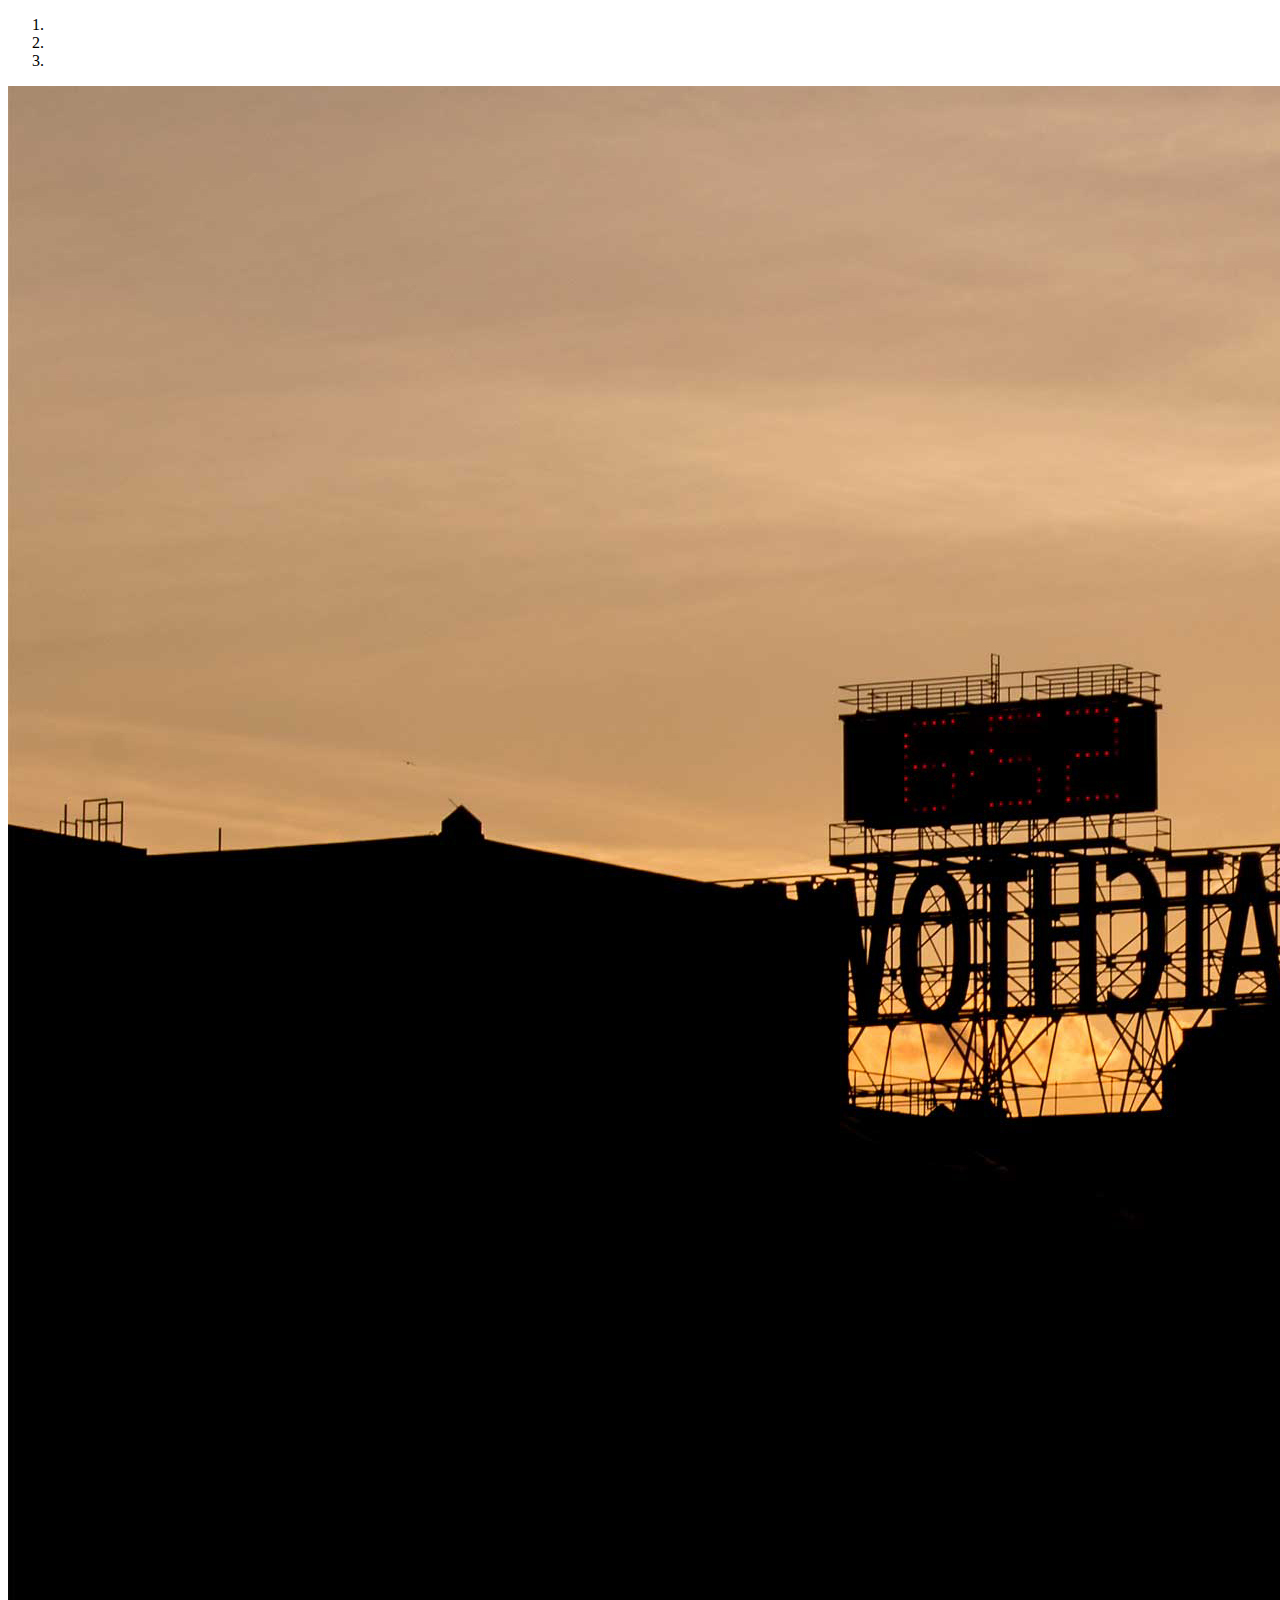
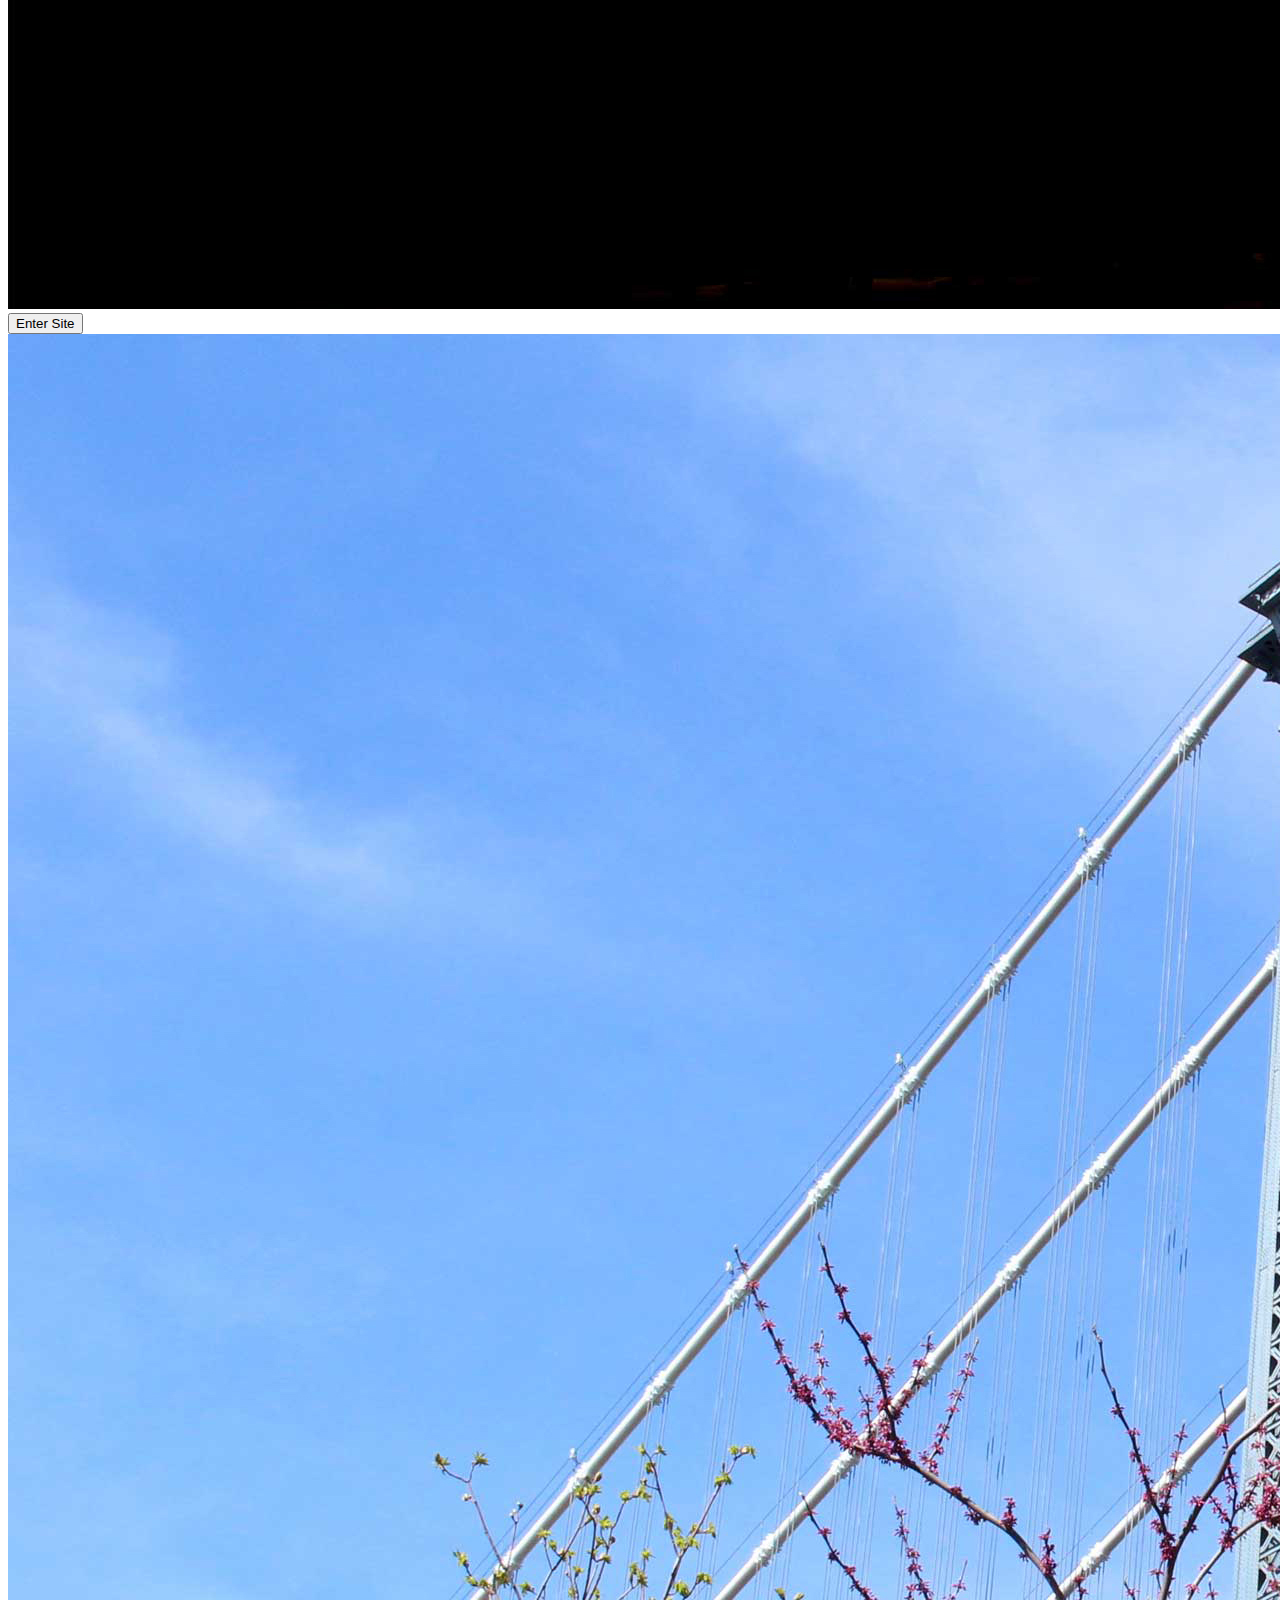
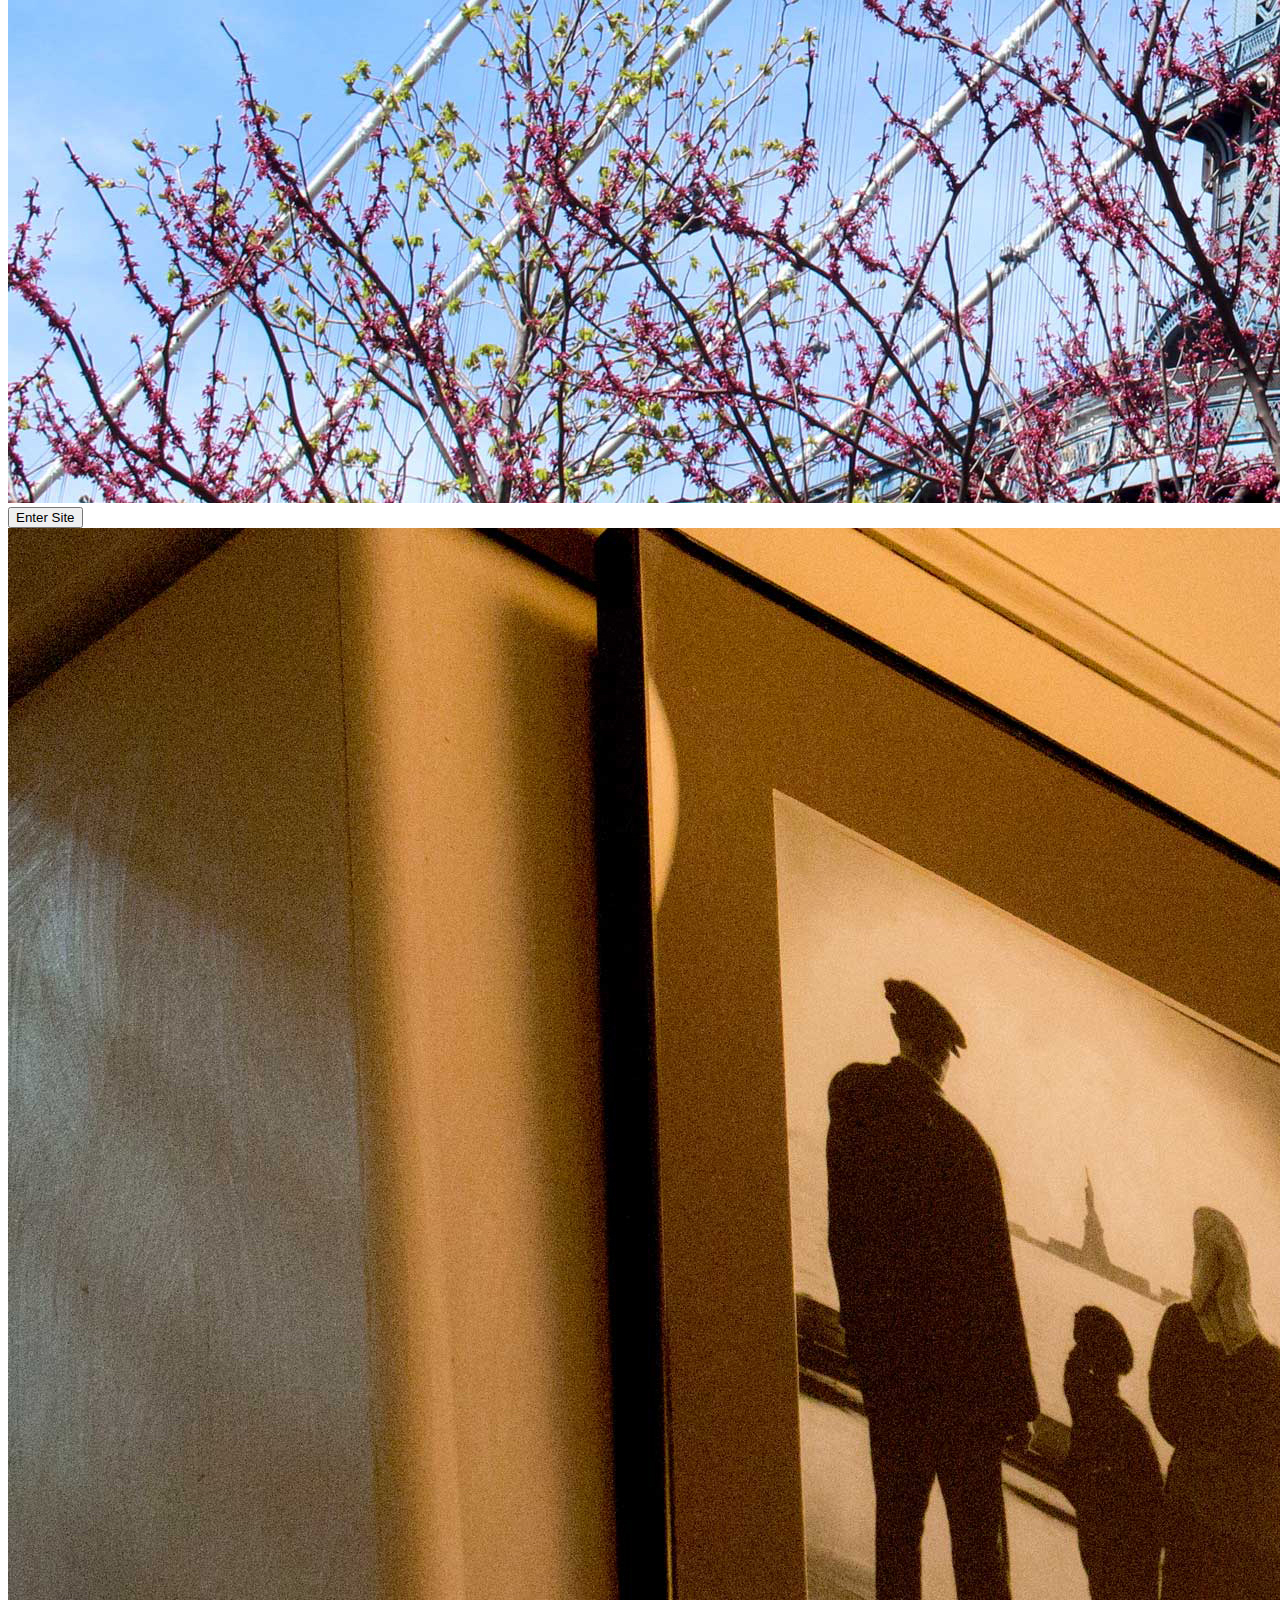
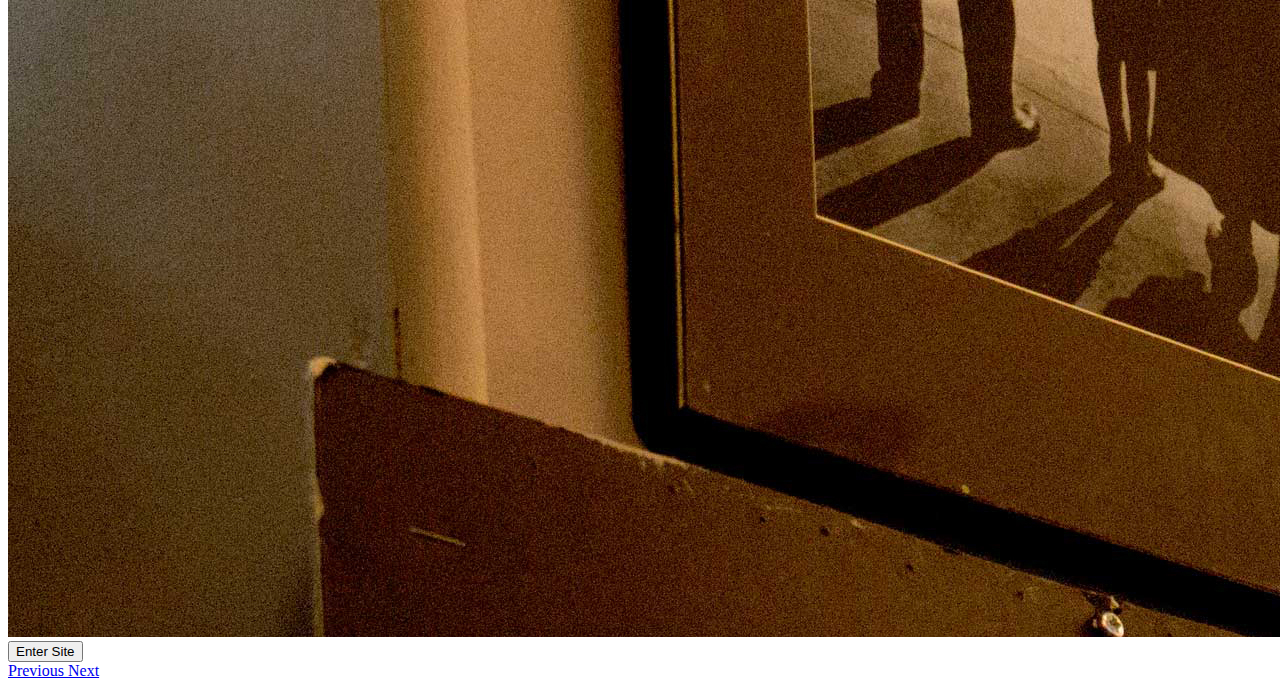
<file: Week_12_Final/index.html>
<!doctype html>
<html lang="en">
  <head>
    <title>Tonglin Xu</title>
    <meta charset="utf-8">
    <meta name="viewport" content="width=device-width, initial-scale=1, shrink-to-fit=no">

    <!-- Bootstrap CSS -->
    <link rel="stylesheet" href="https://maxcdn.bootstrapcdn.com/bootstrap/4.0.0-beta.2/css/bootstrap.min.css" integrity="sha384-PsH8R72JQ3SOdhVi3uxftmaW6Vc51MKb0q5P2rRUpPvrszuE4W1povHYgTpBfshb" crossorigin="anonymous">
  </head>


  <body>

    <div id="carouselIndicators" class="carousel slide" data-ride="carousel">
      <ol class="carousel-indicators">
        <li data-target="#carouselIndicators" data-slide-to="0" class="active"></li>
        <li data-target="#carouselIndicators" data-slide-to="1"></li>
        <li data-target="#carouselIndicators" data-slide-to="2"></li>
      </ol>
      <div class="carousel-inner" role="listbox">
        <div class="carousel-item active">
          <img class="d-block img-fluid" src="img/slide1.jpg" alt="First slide">
          <div class="carousel-caption d-none d-md-block">
            <a href="about.html"><button type="button" class="btn btn-outline-secondary btn-lg">Enter Site</button></a>
          </div>
        </div>
        <div class="carousel-item">
          <img class="d-block img-fluid" src="img/slide2.jpg" alt="Second slide">
          <div class="carousel-caption d-none d-md-block">
            <a href="about.html"><button type="button" class="btn btn-secondary btn-lg">Enter Site</button></a>
          </div>
        </div>
        <div class="carousel-item">
          <img class="d-block img-fluid" src="img/slide3.jpg" alt="Third slide">
          <div class="carousel-caption d-none d-md-block">
            <a href="about.html"><button type="button" class="btn btn-outline-secondary btn-lg">Enter Site</button></a>
          </div>
        </div>
      </div>
      <a class="carousel-control-prev" href="#carouselIndicators" role="button" data-slide="prev">
        <span class="carousel-control-prev-icon" aria-hidden="true"></span>
        <span class="sr-only">Previous</span>
      </a>
      <a class="carousel-control-next" href="#carouselIndicators" role="button" data-slide="next">
        <span class="carousel-control-next-icon" aria-hidden="true"></span>
        <span class="sr-only">Next</span>
      </a>
    </div>



    <script src="https://code.jquery.com/jquery-3.2.1.slim.min.js" integrity="sha384-KJ3o2DKtIkvYIK3UENzmM7KCkRr/rE9/Qpg6aAZGJwFDMVNA/GpGFF93hXpG5KkN" crossorigin="anonymous"></script>
    <script src="https://cdnjs.cloudflare.com/ajax/libs/popper.js/1.12.3/umd/popper.min.js" integrity="sha384-vFJXuSJphROIrBnz7yo7oB41mKfc8JzQZiCq4NCceLEaO4IHwicKwpJf9c9IpFgh" crossorigin="anonymous"></script>
    <script src="https://maxcdn.bootstrapcdn.com/bootstrap/4.0.0-beta.2/js/bootstrap.min.js" integrity="sha384-alpBpkh1PFOepccYVYDB4do5UnbKysX5WZXm3XxPqe5iKTfUKjNkCk9SaVuEZflJ" crossorigin="anonymous"></script>
  </body>
</html>
</file>
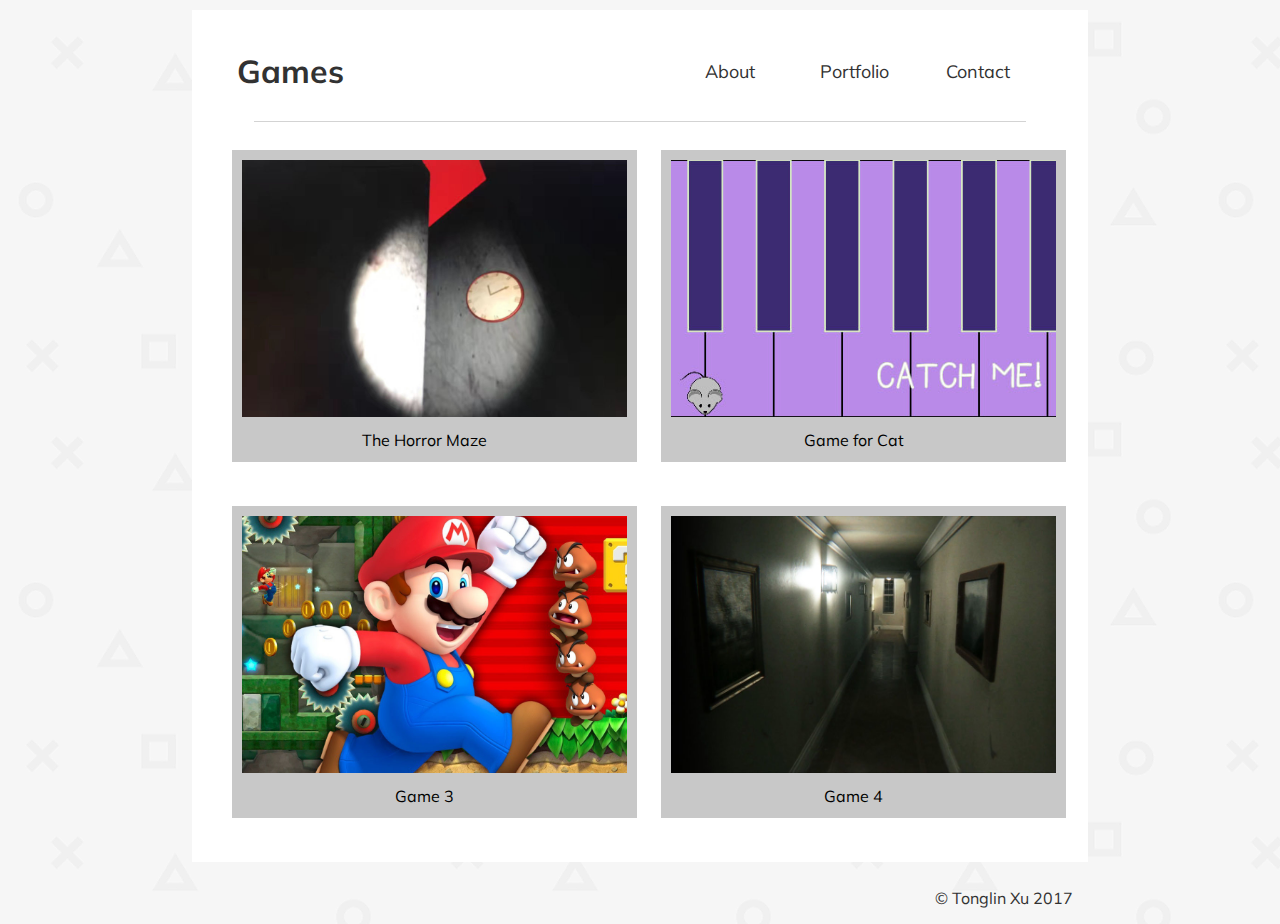
<file: Week_12_Final/portfolio/games.html>
<!DOCTYPE html>
<html>
<head>
	<title>Portfolio of Tonglin Xu</title>
	<link rel="stylesheet" type="text/css" href="css/games.css">
	<link href="https://fonts.googleapis.com/css?family=Muli" rel="stylesheet">
</head>

<body>
	
	<main>

	<header>

		<h1><a href="index.html">Games</a></h1>

		<nav>
			<ul class="menu">
				<li><a href="../about.html">About</a></li>
				<li><a href="index.html">Portfolio</a></li>
				<li><a href="../contact/index.html">Contact</a></li>
			</ul>
		</nav>

		<hr color="lightgrey" size="1" width="90%">
		
	</header>

	
	<div class="container">
        <div class="polaroid">
            <p>The Horror Maze</p>
            <a href="final_project_game.exe" target="_blank"><img src="img/horror_maze.jpg"></a>
        </div>
        <div class="polaroid">
            <p>Game for Cat</p>
            <a href="https://github.com/mirandaxuuu/Final_Project" target="_blank"><img src="img/game_for_cat.jpg"></a>
        </div>
        <div class="polaroid">
            <p>Game 3</p>
            <a href="#"><img src="img/game3.jpg"></a>
        </div>
        <div class="polaroid">
            <p>Game 4</p>
            <a href="#"><img src="img/game4.jpg"></a>
        </div>
    </div>

	</main>

	<footer>

		<p>&copy; Tonglin Xu 2017</p>

	</footer>



	<br class="clear">

</body>

</html>
</file>
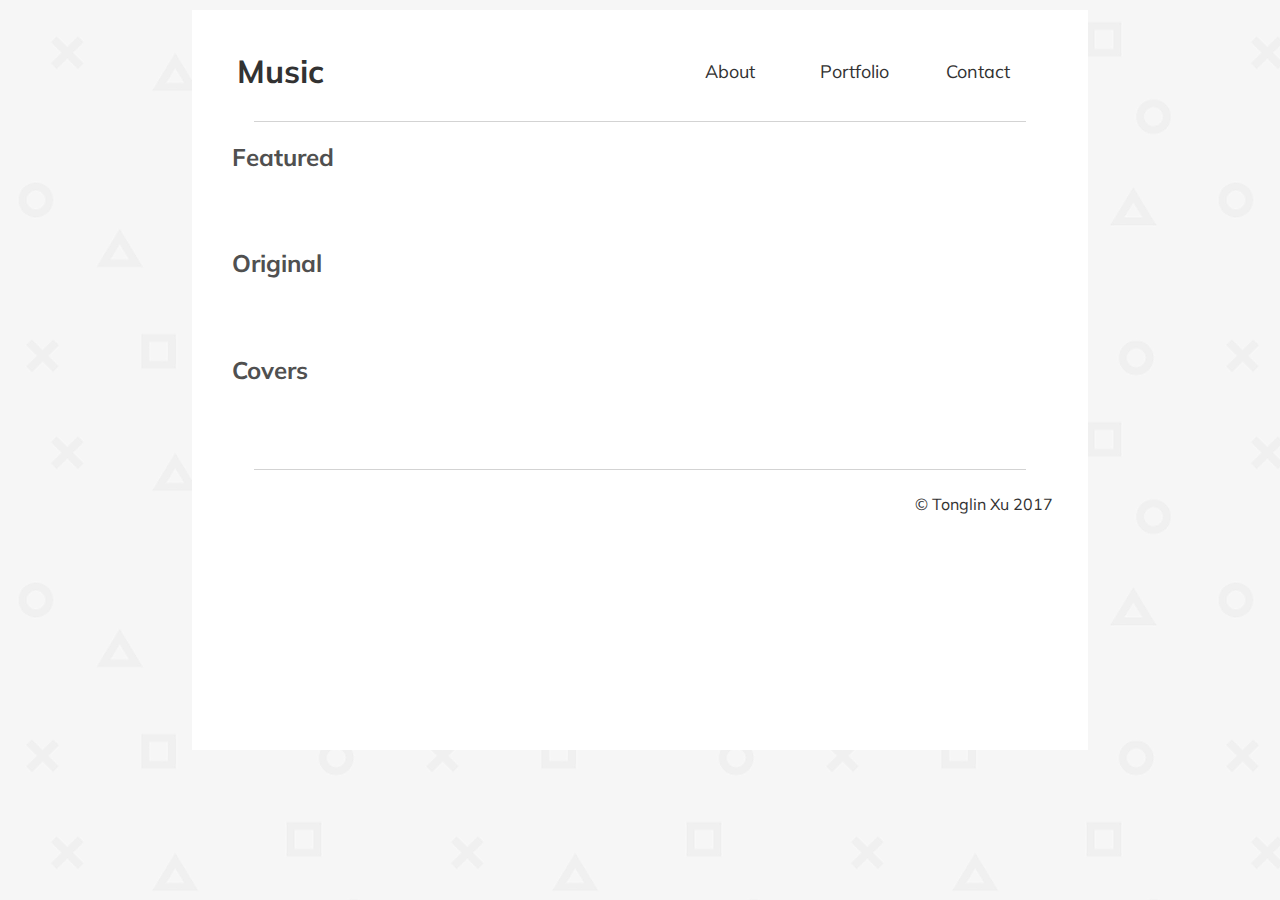
<file: Week_12_Final/portfolio/music.html>
<!DOCTYPE html>
<html>
<head>
	<title>Portfolio of Tonglin Xu</title>
	<link rel="stylesheet" type="text/css" href="css/music.css">
	<link href="https://fonts.googleapis.com/css?family=Muli" rel="stylesheet">
</head>

<body>
	
	<main>

	<header>

		<h1><a href="index.html">Music</a></h1>

		<nav>
			<ul class="menu">
				<li><a href="../about.html">About</a></li>
				<li><a href="index.html">Portfolio</a></li>
				<li><a href="../contact/index.html">Contact</a></li>
			</ul>
		</nav>

		<hr color="lightgrey" size="1" width="90%">
		
	</header>


	<div class="videos">

		<h2>Featured</h2>
		
		<div class="single_video">
		<object data="https://www.youtube.com/embed/ySMHwV12t2w?rel=0&amp;showinfo=0&amp;modestbranding=0&amp;color=white" class="featured"></object>
		</div>

		<div class="single_video">
		<object data="https://www.youtube.com/embed/rFy93tVUrjk?rel=0&amp;showinfo=0&amp;modestbranding=0&amp;color=white"></object>
		</div>
		
		<div class="single_video">
		<object data="https://www.youtube.com/embed/zP66cKKYwYo?rel=0&amp;showinfo=0&amp;modestbranding=0&amp;color=white"></object>
		</div>


		<a href="https://www.youtube.com/playlist?list=PLoeBg5THXQ6clagE6qCOy_8C4kf_pQivc" target="_blank"><h2 class="title">Original</h2></a>

		<div class="single_video">
		<object data="https://www.youtube.com/embed/RtckN2sNGZI?rel=0&amp;showinfo=0&amp;modestbranding=0&amp;color=white"></object>
		</div>

		<div class="single_video">
		<object data="https://www.youtube.com/embed/pH9Hze9YP0E?rel=0&amp;showinfo=0&amp;modestbranding=0&amp;color=white"></object>
		</div>
		
		<div class="single_video">
		<object data="https://www.youtube.com/embed/WgAKjSsRF_w?rel=0&amp;showinfo=0&amp;modestbranding=0&amp;color=white"></object>
		</div>

		<a href="https://www.youtube.com/playlist?list=PLoeBg5THXQ6enJjIZH44_OVbbMktKdTvZ"><h2 class="title" target="_blank">Covers</h2></a>

		<div class="single_video">
		<object data="https://www.youtube.com/embed/taqfTLHyJN0?rel=0&amp;showinfo=0&amp;modestbranding=0&amp;color=white"></object>
		</div>

		<div class="single_video">
		<object data="https://www.youtube.com/embed/nvTbT9C7y1k?rel=0&amp;showinfo=0&amp;modestbranding=0&amp;color=white"></object>
		</div>

		<div class="single_video">
		<object data="https://www.youtube.com/embed/G8QiT7JBavk?rel=0&amp;showinfo=0&amp;modestbranding=0&amp;color=white"></object>
		</div>

	</div>

	<br class="clear">

	<hr color="lightgrey" size="1" width="90%" class="clear">

	<footer>

		<p>&copy; Tonglin Xu 2017</p>

	</footer>

	<br class="clear">

	</main>

</body>

</html>
</file>
<file: Week_12_Final/portfolio/css/games.css>
h1 {
	display: inline-block;
	color: rgb(50, 50, 50);
	margin-left: 10px;
}

footer, h1{
	padding: 0px 15px 0px 15px;
}

h1 a {
	text-decoration: none;
	color: rgb(50, 50, 50);
}

/****************
NAVIGATION
****************/

nav {
    float: right;
    display: inline-block;
    padding-top: 20px;
    padding-right: 30px;
}

ul.menu {
	list-style-type: none;
	margin: 0;
	padding: 0;
}

ul.menu li {
	display: inline-block;
	font-size: 18px;
}

li a {
	display: block;
	text-align: center;
	width: 100px;
	padding: 10px;
	text-decoration: none;
	color: rgb(50, 50, 50);
	transition: all 800ms ease;
}

nav a:hover {
    background-color: lightgray; 
    color: black; 
}

/*********************
BODY
*********************/

body {
	width: 70%;
	margin: 0 auto;
	font-family: 'Muli', sans-serif;
	color: rgb(50, 50, 50);
	background: url(../../img/playstation-pattern.png);
}

main {
	margin-top: 10px;
	margin-bottom: 10px;
	padding: 20px;
	background-color: white;
	min-height: 700px;
}

/*************************
CONTAINER
*************************/
.container {
	margin: 0 auto;
}

.polaroid {
	position: relative;
	width: 45%;
	display: inline-block;
	margin: 20px;
}

.polaroid img {
	width: 100%;
	height: auto;
	border: 10px solid rgb(200,200,200);
	border-bottom:45px solid rgb(200,200,200);
}

.polaroid p {
	position: absolute;
	text-align: center;
	width: 100%;
	color: black;
	bottom: 0px;
	font-size: 16px;
}

/*********************
FOOTER
*********************/

footer {
	display: block;
	float: right;
}

.clear {
	clear: both;
	height: 0;
	display: block;
}

/*******************
MEDIA QUERIES
*******************/

/* Tablet Portrait size to Base 996px */
@media only screen and (min-width: 768px) and (max-width: 995px) {
	body {
		width: 80%;
	}

	main {
		padding: 10px;
	}


}

/* All Mobile Sizes */
@media only screen and (max-width: 767px) {
	body {
		width: 85%;
	}
	
	ul.menu li {
		font-size: 12px;
	}
	
	.polaroid {
		width: 80%;
	}

}
</file>
<file: Week_12_Final/portfolio/css/music.css>
h1 {
	display: inline-block;
	color: rgb(50, 50, 50);
	margin-left: 10px;
}

footer, h1{
	padding: 0px 15px 0px 15px;
}

h1 a {
	text-decoration: none;
	color: rgb(50, 50, 50);
}

/****************
NAVIGATION
****************/

nav {
    float: right;
    display: inline-block;
    padding-top: 20px;
    padding-right: 30px;
}

ul.menu {
	list-style-type: none;
	margin: 0;
	padding: 0;
}

ul.menu li {
	display: inline-block;
	font-size: 18px;
}

li a {
	display: block;
	text-align: center;
	width: 100px;
	padding: 10px;
	text-decoration: none;
	color: rgb(50, 50, 50);
	transition: all 800ms ease;
}

nav a:hover {
    background-color: lightgray; 
    color: black; 
}

/*********************
BODY
*********************/

body {
	width: 70%;
	margin: 0 auto;
	font-family: 'Muli', sans-serif;
	color: rgb(50, 50, 50);
	background: url(../../img/playstation-pattern.png);
}

main {
	margin-top: 10px;
	margin-bottom: 10px;
	padding: 20px;
	background-color: white;
	min-height: 700px;
}

/***********************
VIDEOS
***********************/

.videos {
	margin-left: 20px;
}

.videos h2 {
	color: rgb(80,80,80);
	font-size: 24px;
}

.videos a {
	text-decoration: none;

}

.single_video {
	width: 30%;
	margin: 1%;
	display: inline-block;
}

object {
	width: 100%;
	height: auto;
	display: inline-block;
	overflow: hidden;
}


/*********************
FOOTER
*********************/

footer {
	display: block;
	float: right;
}

.clear {
	clear: both;
	height: 0;
	display: block;
}

/*******************
MEDIA QUERIES
*******************/

/* Tablet Portrait size to Base 996px */
@media only screen and (min-width: 768px) and (max-width: 995px) {
	body {
		width: 80%;
	}

	main {
		padding: 10px;
	}


}

/* All Mobile Sizes */
@media only screen and (max-width: 767px) {
	body {
		width: 85%;
	}
	
	ul.menu li {
		font-size: 12px;
	}
	
	.single_video {
		width: 80%;
	}

}
</file>
